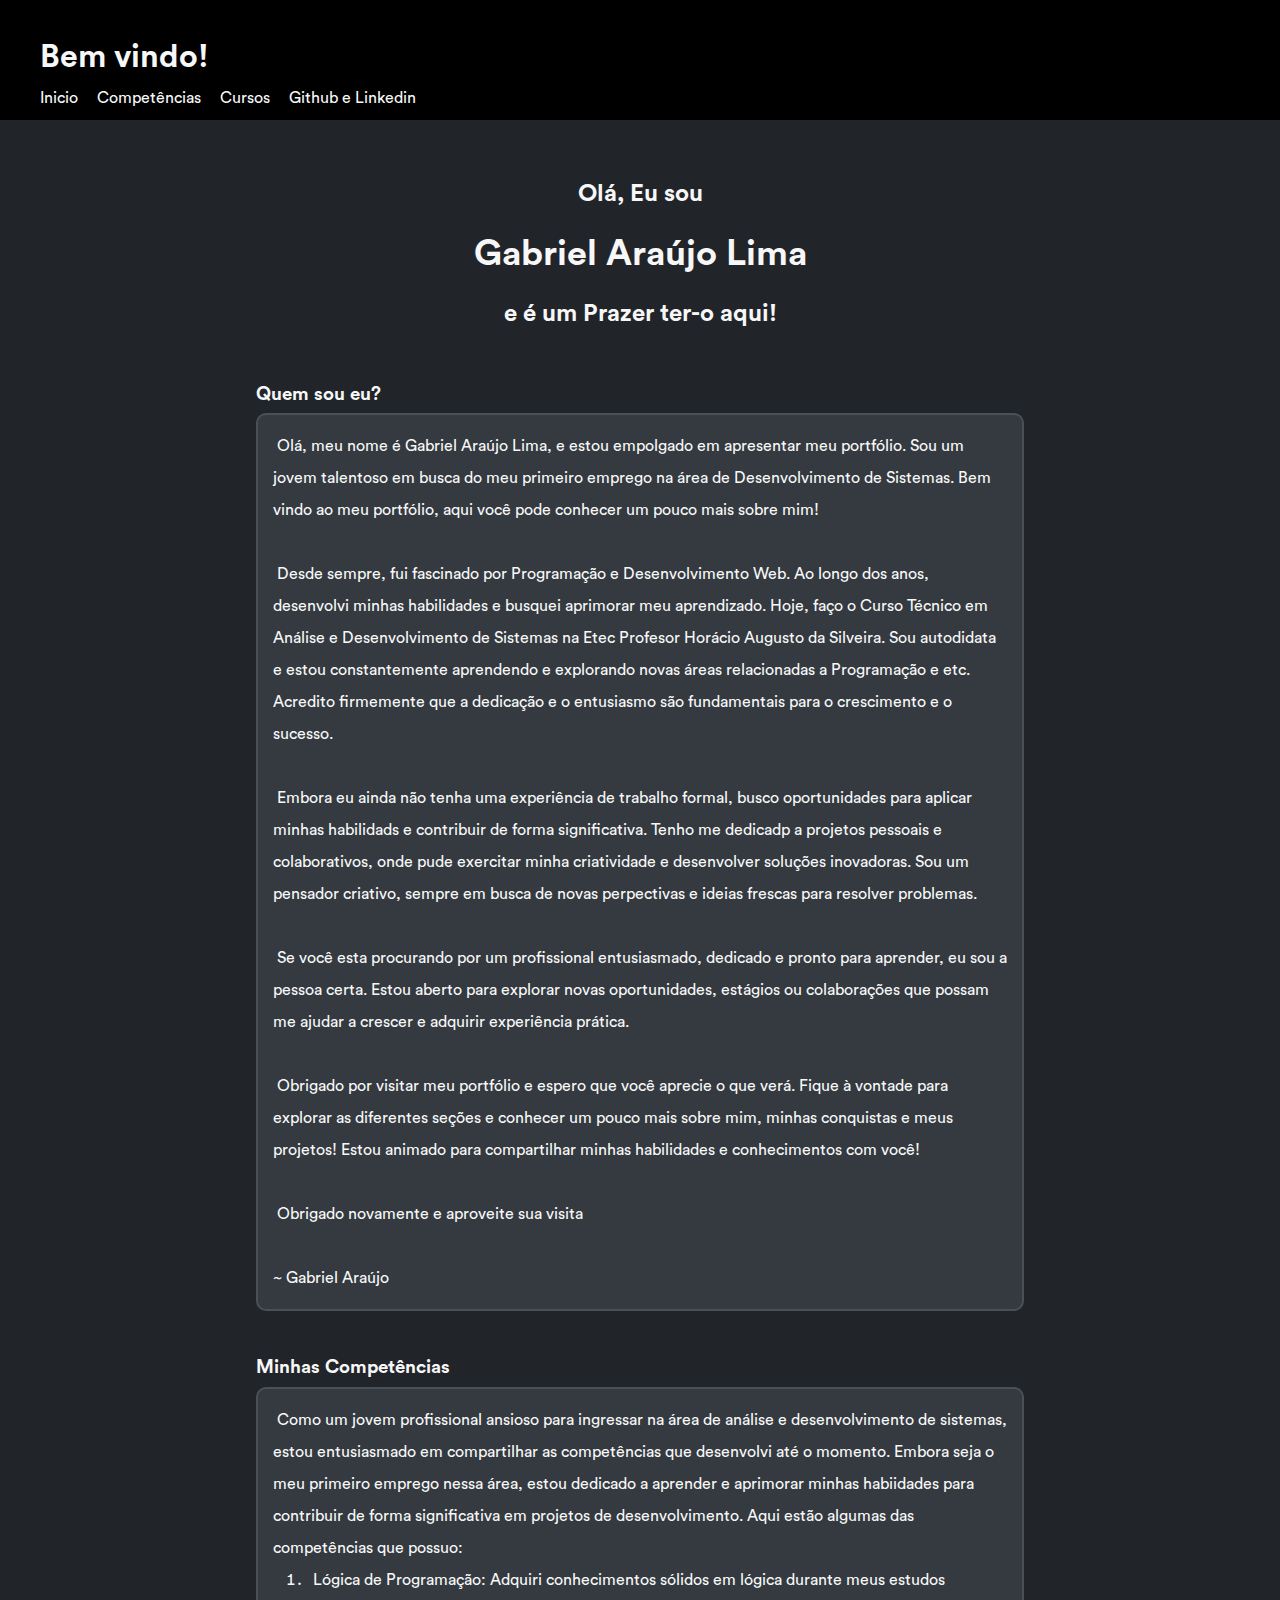
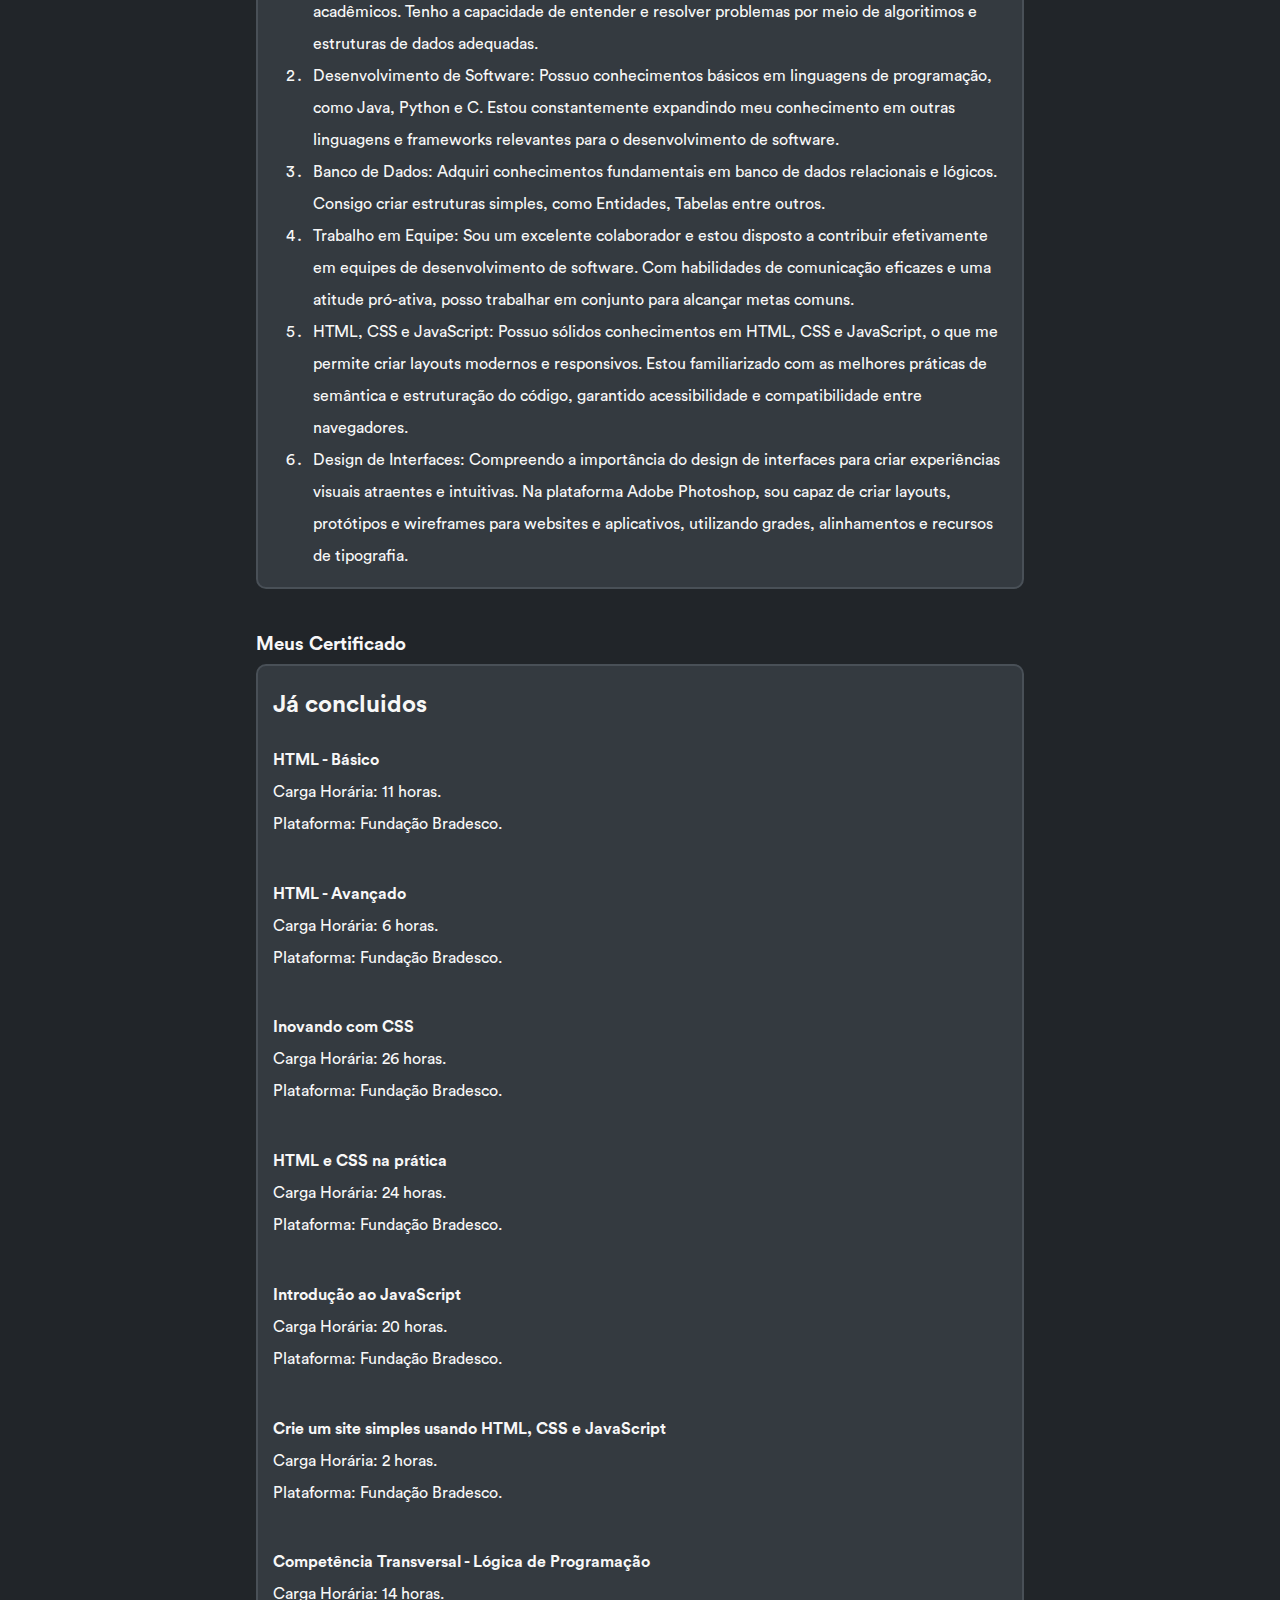
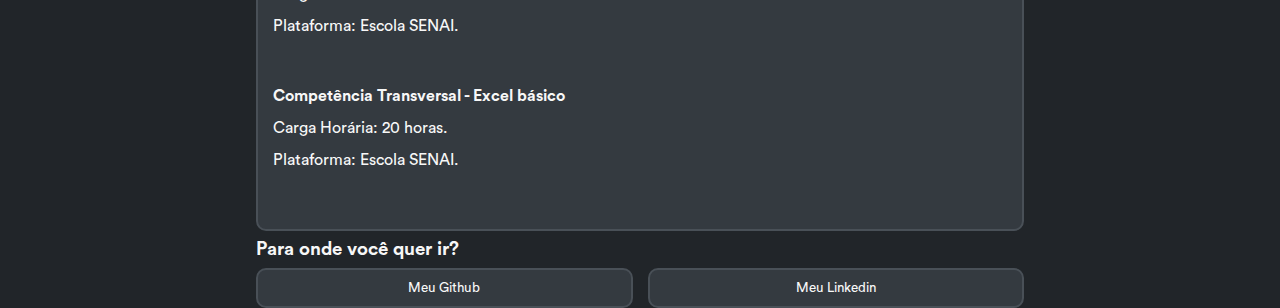
<file: index.html>
<!DOCTYPE html>
<html lang="pt-br">

<head>
    <title>Meu Portfólio</title>
    <script src="js/script.js"></script>
</head>

<body>
    <div id="wrapper">
        <div id="MS-Container"></div>
        <main>
            <div id="C-Container">
                <div id="Inicio">
                    <section id="main-section">
                        <h2>Olá, Eu sou </h2>
                        <h1 id="main-name">Gabriel Araújo Lima</h1>
                        <h2>e é um Prazer ter-o aqui!</h2>
                    </section>
                    <section>
                        <h3>Quem sou eu?</h3>
                        <div class="card">
                            <p>
                                &nbsp;Olá, meu nome é Gabriel Araújo Lima, e estou empolgado em apresentar meu
                                portfólio. Sou um jovem talentoso em busca do meu primeiro emprego na área de
                                Desenvolvimento de Sistemas. Bem vindo ao meu portfólio, aqui você pode conhecer um
                                pouco mais sobre mim!
                                <br><br>
                                &nbsp;Desde sempre, fui fascinado por Programação e Desenvolvimento Web. Ao longo dos
                                anos, desenvolvi minhas habilidades e busquei aprimorar meu aprendizado. Hoje, faço o
                                Curso Técnico em Análise e Desenvolvimento de Sistemas na Etec Profesor Horácio Augusto
                                da Silveira. Sou autodidata e estou constantemente aprendendo e explorando novas áreas
                                relacionadas a Programação e etc. Acredito firmemente que a dedicação e o entusiasmo são
                                fundamentais para o crescimento e o sucesso.
                                <br><br>
                                &nbsp;Embora eu ainda não tenha uma experiência de trabalho formal, busco oportunidades
                                para aplicar minhas habilidads e contribuir de forma significativa. Tenho me dedicadp a
                                projetos pessoais e colaborativos, onde pude exercitar minha criatividade e desenvolver
                                soluções inovadoras. Sou um pensador criativo, sempre em busca de novas perpectivas e
                                ideias frescas para resolver problemas.
                                <br><br>
                                &nbsp;Se você esta procurando por um profissional entusiasmado, dedicado e pronto para
                                aprender, eu sou a pessoa certa. Estou aberto para explorar novas oportunidades,
                                estágios ou colaborações que possam me ajudar a crescer e adquirir experiência prática.
                                <br><br>
                                &nbsp;Obrigado por visitar meu portfólio e espero que você aprecie o que verá. Fique à
                                vontade para explorar as diferentes seções e conhecer um pouco mais sobre mim, minhas
                                conquistas e meus projetos! Estou animado para compartilhar minhas habilidades e
                                conhecimentos com você!
                                <br><br>
                                &nbsp;Obrigado novamente e aproveite sua visita
                                <br><br>
                                ~ Gabriel Araújo
                            </p>
                        </div>
                    </section>
                </div>
                <div id="Competencias">
                    <section>
                        <h3>Minhas Competências</h3>
                        <div class="card">
                            <p>
                                &nbsp;Como um jovem profissional ansioso para ingressar na área de análise e
                                desenvolvimento de sistemas, estou entusiasmado em compartilhar as competências que
                                desenvolvi até o momento. Embora seja o meu primeiro emprego nessa área, estou dedicado
                                a aprender e aprimorar minhas habiidades para contribuir de forma significativa em
                                projetos de desenvolvimento. Aqui estão algumas das competências que possuo:
                            </p>
                            <ol>
                                <li>
                                    <p>
                                        Lógica de Programação: Adquiri conhecimentos sólidos em lógica durante meus
                                        estudos acadêmicos. Tenho a capacidade de entender e resolver problemas por meio
                                        de algoritimos e estruturas de dados adequadas.
                                    </p>
                                </li>
                                <li>
                                    <p>
                                        Desenvolvimento de Software: Possuo conhecimentos básicos em linguagens de
                                        programação, como Java, Python e C. Estou constantemente expandindo
                                        meu conhecimento em outras linguagens e frameworks relevantes para o
                                        desenvolvimento de software.
                                    </p>
                                </li>
                                <li>
                                    <p>
                                        Banco de Dados: Adquiri conhecimentos fundamentais em banco de dados relacionais
                                        e lógicos. Consigo criar estruturas simples, como Entidades, Tabelas entre
                                        outros.
                                    </p>
                                </li>
                                <li>
                                    <p>
                                        Trabalho em Equipe: Sou um excelente colaborador e estou disposto a contribuir
                                        efetivamente em equipes de desenvolvimento de software. Com habilidades de
                                        comunicação eficazes e uma atitude pró-ativa, posso trabalhar em conjunto para
                                        alcançar metas comuns.
                                    </p>
                                </li>
                                <li>
                                    <p>
                                        HTML, CSS e JavaScript: Possuo sólidos conhecimentos em HTML, CSS e JavaScript,
                                        o que me permite criar layouts modernos e responsivos. Estou familiarizado com
                                        as melhores práticas de semântica e estruturação do código, garantido
                                        acessibilidade e compatibilidade entre navegadores.
                                    </p>
                                </li>
                                <li>
                                    <p>
                                        Design de Interfaces: Compreendo a importância do design de interfaces para
                                        criar experiências visuais atraentes e intuitivas. Na plataforma Adobe
                                        Photoshop, sou capaz de criar layouts, protótipos e wireframes para websites e
                                        aplicativos, utilizando grades, alinhamentos e recursos de tipografia.
                                    </p>
                                </li>
                            </ol>
                        </div>
                    </section>
                </div>
                <div id="Cursos">
                    <h3>Meus Certificado</h3>
                    <div class="card">
                        <h2>Já concluidos</h2>
                        <h4>HTML - Básico</h4>
                        <section>
                            <p>Carga Horária: 11 horas.</p>
                            <p>Plataforma: Fundação Bradesco.</p>
                        </section>
                        <h4>HTML - Avançado</h4>
                        <section>
                            <p>Carga Horária: 6 horas.</p>
                            <p>Plataforma: Fundação Bradesco.</p>
                        </section>
                        <h4>Inovando com CSS</h4>
                        <section>
                            <p>Carga Horária: 26 horas.</p>
                            <p>Plataforma: Fundação Bradesco.</p>
                        </section>
                        <h4>HTML e CSS na prática</h4>
                        <section>
                            <p>Carga Horária: 24 horas.</p>
                            <p>Plataforma: Fundação Bradesco.</p>
                        </section>
                        <h4>Introdução ao JavaScript</h4>
                        <section>
                            <p>Carga Horária: 20 horas.</p>
                            <p>Plataforma: Fundação Bradesco.</p>
                        </section>
                        <h4>Crie um site simples usando HTML, CSS e JavaScript</h4>
                        <section>
                            <p>Carga Horária: 2 horas.</p>
                            <p>Plataforma: Fundação Bradesco.</p>
                        </section>
                        <h4>Competência Transversal - Lógica de Programação</h4>
                        <section>
                            <p>Carga Horária: 14 horas.</p>
                            <p>Plataforma: Escola SENAI.</p>
                        </section>
                        <h4>Competência Transversal - Excel básico</h4>
                        <section>
                            <p>Carga Horária: 20 horas.</p>
                            <p>Plataforma: Escola SENAI.</p>
                        </section>
                    </div>
                </div>
                <div id="Github">
                    <h3>Para onde você quer ir?</h3>
                    <div class="response">
                        <button onclick="refree();" class="btn-response">Meu Github</button>
                        <button onclick="arefree();" class="btn-response one">Meu Linkedin</button>
                    </div>
                </div>
            </div>
        </main>
    </div>
</body>

</html>
</file>
